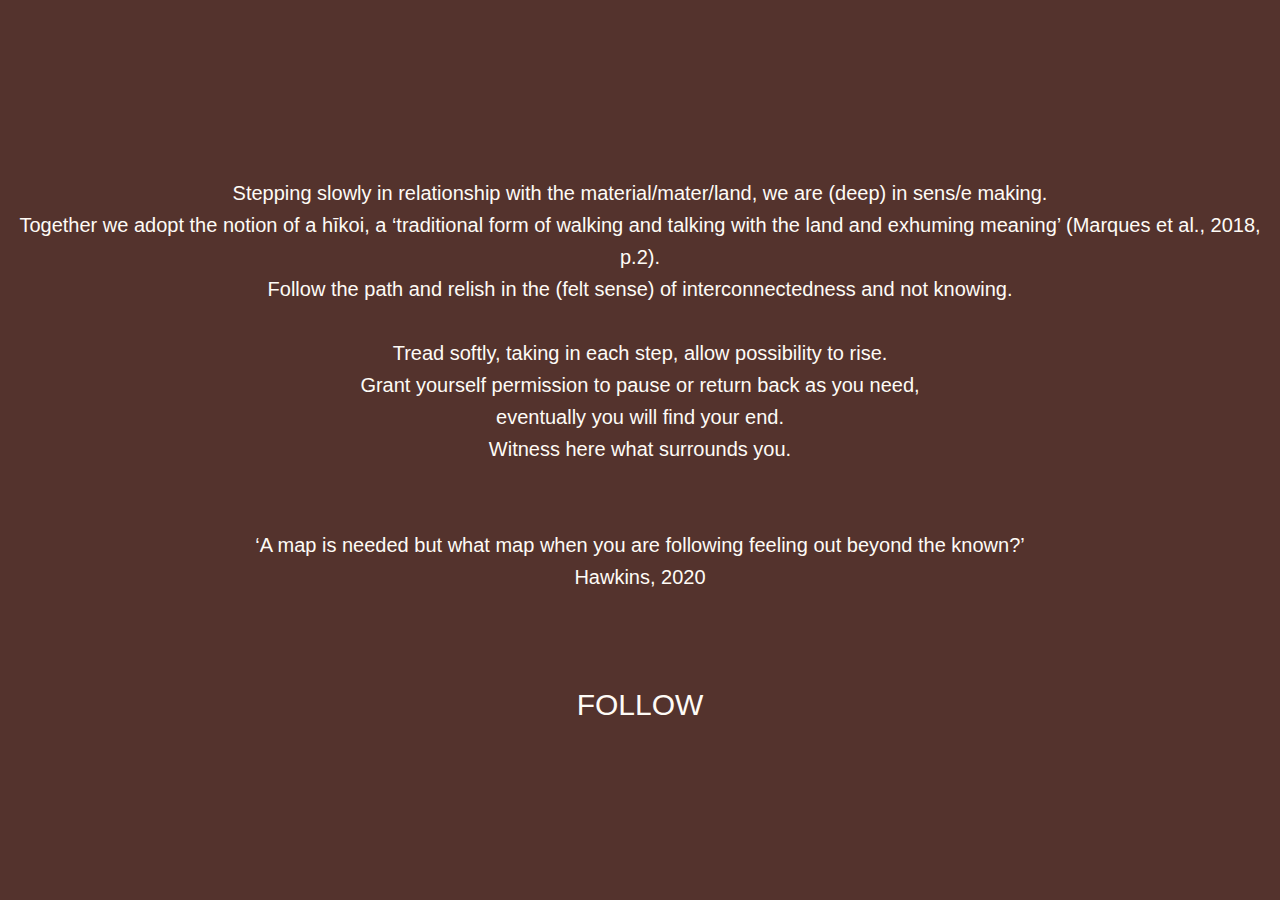
<file: index.html>
<!DOCTYPE html>
<html lang="en">

<head>
    <meta charset="UTF-8">
    <link rel="stylesheet" href="styles.css">
    <title>Mapping Sense</title>
</head>

<body>
    <div class="mainquote">
        <div class="quotebox">
        <p>Stepping slowly in relationship with the material/mater/land, 
            we are (deep) in sens/e making. <br>
            Together we adopt the notion of a  hīkoi, a ‘traditional form of walking and talking with the land and exhuming meaning’ (Marques et al., 2018, p.2). <br>
            Follow the path and relish in the (felt sense) of interconnectedness and not knowing.<br>
            <br>
            Tread softly, taking in each step, allow possibility to rise.<br>
            Grant yourself permission to pause or return back as you need,<br> 
            eventually you will find your end.<br>
            Witness here what surrounds you.<br>
            <br><br>
            ‘A map is needed but what map when you are following feeling out beyond the known?’ <br>Hawkins, 2020
            <br><br><br><br><a href="mapping-sense.html">FOLLOW</a></p>
           
        </div>
    </div>

</body>
</html>
</file>
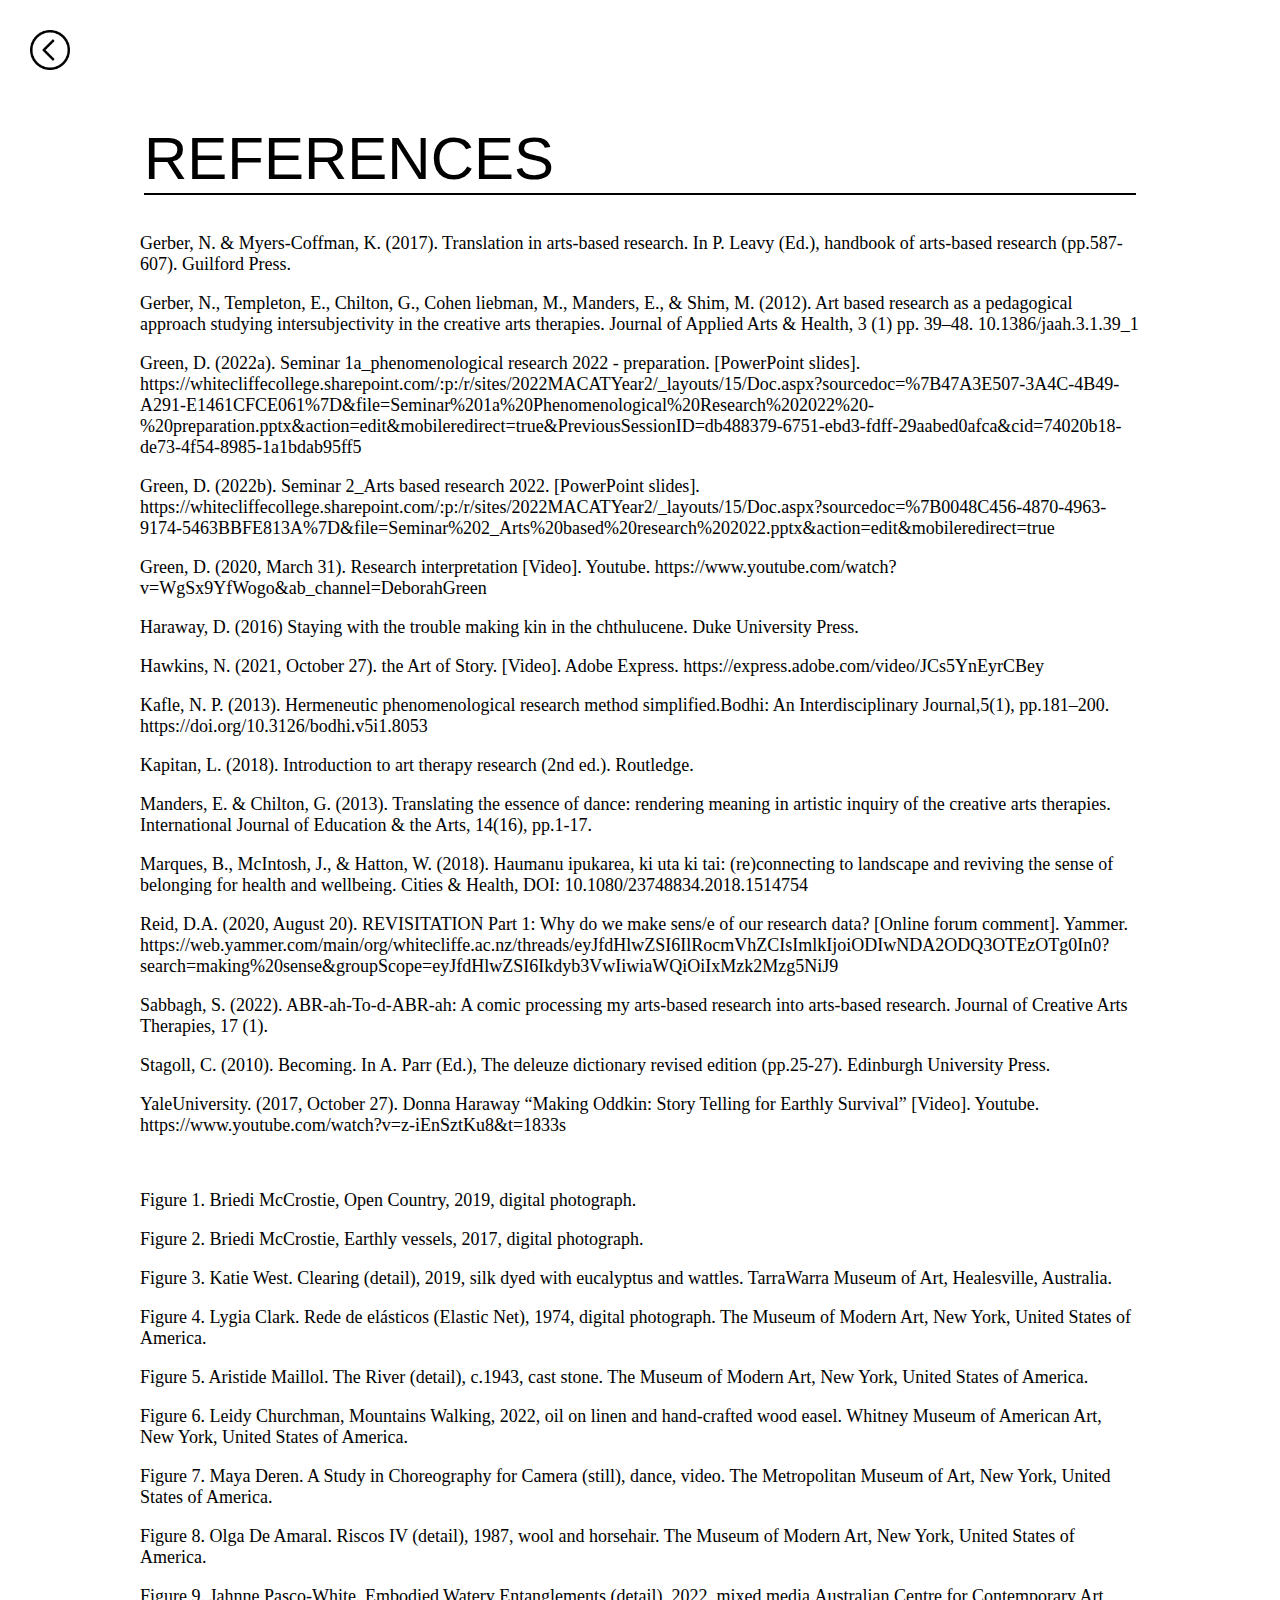
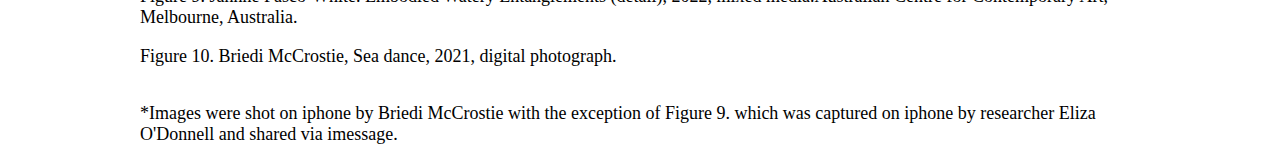
<file: References.html>
<!DOCTYPE html>
<html lang="en">
<head>
	<meta charset="UTF-8">	
	<link rel="stylesheet" href="styles.css">
	<title>References</title>
</head>

<body>
<a href="mapping-sense.html"><img src="images/backarrow.png" alt="backarrow" class="backarrow"></a>
	<div class="references">
		<div class="reference-container">
			<h1 class="heading">REFERENCES</h1>
			<br>
			<p>Gerber, N. & Myers-Coffman, K. (2017). Translation in arts-based research. In P. Leavy (Ed.), handbook of arts-based research (pp.587-607). Guilford Press. </p>
			<br>
			<p>Gerber, N., Templeton, E., Chilton, G., Cohen liebman, M., Manders, E., & Shim, M. (2012). Art based research as a pedagogical approach studying intersubjectivity in the creative arts therapies. Journal of Applied Arts & Health, 3 (1) pp. 39–48. 10.1386/jaah.3.1.39_1</p>
			<br>
			<p>Green, D. (2022a). Seminar 1a_phenomenological research 2022 - preparation. [PowerPoint slides]. https://whitecliffecollege.sharepoint.com/:p:/r/sites/2022MACATYear2/_layouts/15/Doc.aspx?sourcedoc=%7B47A3E507-3A4C-4B49-A291-E1461CFCE061%7D&file=Seminar%201a%20Phenomenological%20Research%202022%20-%20preparation.pptx&action=edit&mobileredirect=true&PreviousSessionID=db488379-6751-ebd3-fdff-29aabed0afca&cid=74020b18-de73-4f54-8985-1a1bdab95ff5</p>
			<br>
			<p>Green, D. (2022b). Seminar 2_Arts based research 2022. [PowerPoint slides]. https://whitecliffecollege.sharepoint.com/:p:/r/sites/2022MACATYear2/_layouts/15/Doc.aspx?sourcedoc=%7B0048C456-4870-4963-9174-5463BBFE813A%7D&file=Seminar%202_Arts%20based%20research%202022.pptx&action=edit&mobileredirect=true</p>
			<br>
			<p>Green, D. (2020, March 31). Research interpretation [Video]. Youtube. https://www.youtube.com/watch?v=WgSx9YfWogo&ab_channel=DeborahGreen</p>
			<br>
			<p>Haraway, D. (2016) Staying with the trouble making kin in the chthulucene. Duke University Press.</p>
			<br>
			<p>Hawkins, N. (2021, October 27). the Art of Story. [Video]. Adobe Express. https://express.adobe.com/video/JCs5YnEyrCBey</p>
			<br>
			<p>Kafle, N. P. (2013). Hermeneutic phenomenological research method simplified.Bodhi: An Interdisciplinary Journal,5(1), pp.181–200. https://doi.org/10.3126/bodhi.v5i1.8053 </p>
			<br>
			<p>Kapitan, L. (2018). Introduction to art therapy research (2nd ed.). Routledge. </p>
			<br>
			<p>Manders, E. & Chilton, G. (2013). Translating the essence of dance: rendering meaning in artistic inquiry of the creative arts therapies. International Journal of Education & the Arts, 14(16), pp.1-17. </p>
			<br>
			<p>Marques, B., McIntosh, J., & Hatton, W. (2018). Haumanu ipukarea, ki uta ki tai: (re)connecting to landscape and reviving the sense of belonging for health and wellbeing. Cities & Health, DOI: 10.1080/23748834.2018.1514754</p>
			<br>
			<p>Reid, D.A. (2020, August 20).  REVISITATION Part 1: Why do we make sens/e of our research data? 
				[Online forum comment]. Yammer. https://web.yammer.com/main/org/whitecliffe.ac.nz/threads/eyJfdHlwZSI6IlRocmVhZCIsImlkIjoiODIwNDA2ODQ3OTEzOTg0In0?search=making%20sense&groupScope=eyJfdHlwZSI6Ikdyb3VwIiwiaWQiOiIxMzk2Mzg5NiJ9</p>
			<br>
			<p>Sabbagh, S. (2022). ABR-ah-To-d-ABR-ah: A comic processing my arts-based research into arts-based research. Journal of Creative Arts Therapies, 17 (1).</p>
			<br>
			<p>Stagoll, C. (2010). Becoming. In A. Parr (Ed.), The deleuze dictionary revised edition (pp.25-27). Edinburgh University Press. </p>
			<br>
			<p>YaleUniversity. (2017, October 27). Donna Haraway “Making Oddkin: Story Telling for Earthly Survival” [Video]. Youtube. https://www.youtube.com/watch?v=z-iEnSztKu8&t=1833s</p>
			<br>
			<br>
			<br>
			<p>Figure 1. Briedi McCrostie, Open Country, 2019, digital photograph.</p>
			<br>
			<p>Figure 2. Briedi McCrostie, Earthly vessels, 2017, digital photograph.</p>
			<br>
			<p>Figure 3. Katie West. Clearing (detail), 2019, silk dyed with eucalyptus and wattles. TarraWarra Museum of Art, Healesville, Australia.</p>
			<br>
			<p>Figure 4. Lygia Clark. Rede de elásticos (Elastic Net), 1974, digital photograph. The Museum of Modern Art, New York, United States of America.</p>
			<br>
			<p>Figure 5. Aristide Maillol. The River (detail), c.1943, cast stone. The Museum of Modern Art, New York, United States of America.</p>
			<br>
			<p>Figure 6. Leidy Churchman, Mountains Walking, 2022, oil on linen and hand-crafted wood easel. Whitney Museum of American Art, New York, United States of America.</p>
			<br>
			<p>Figure 7. Maya Deren. A Study in Choreography for Camera (still), dance, video. The Metropolitan Museum of Art, New York, United States of America.</p>
			<br>
			<p>Figure 8. Olga De Amaral. Riscos IV (detail), 1987, wool and horsehair. The Museum of Modern Art, New York, United States of America.</p>
			<br>
			<p>Figure 9. Jahnne Pasco-White. Embodied Watery Entanglements (detail), 2022, mixed media.Australian Centre for Contemporary Art, Melbourne, Australia.</p>
			<br>
			<p>Figure 10. Briedi McCrostie, Sea dance, 2021, digital photograph.</p>
			<br>
			<br>
			<p>*Images were shot on iphone by Briedi McCrostie with the exception of Figure 9. which was  captured on iphone by researcher Eliza O'Donnell and shared via imessage. </p>
	
		</div>
	</div>
</body>
</html>
</file>
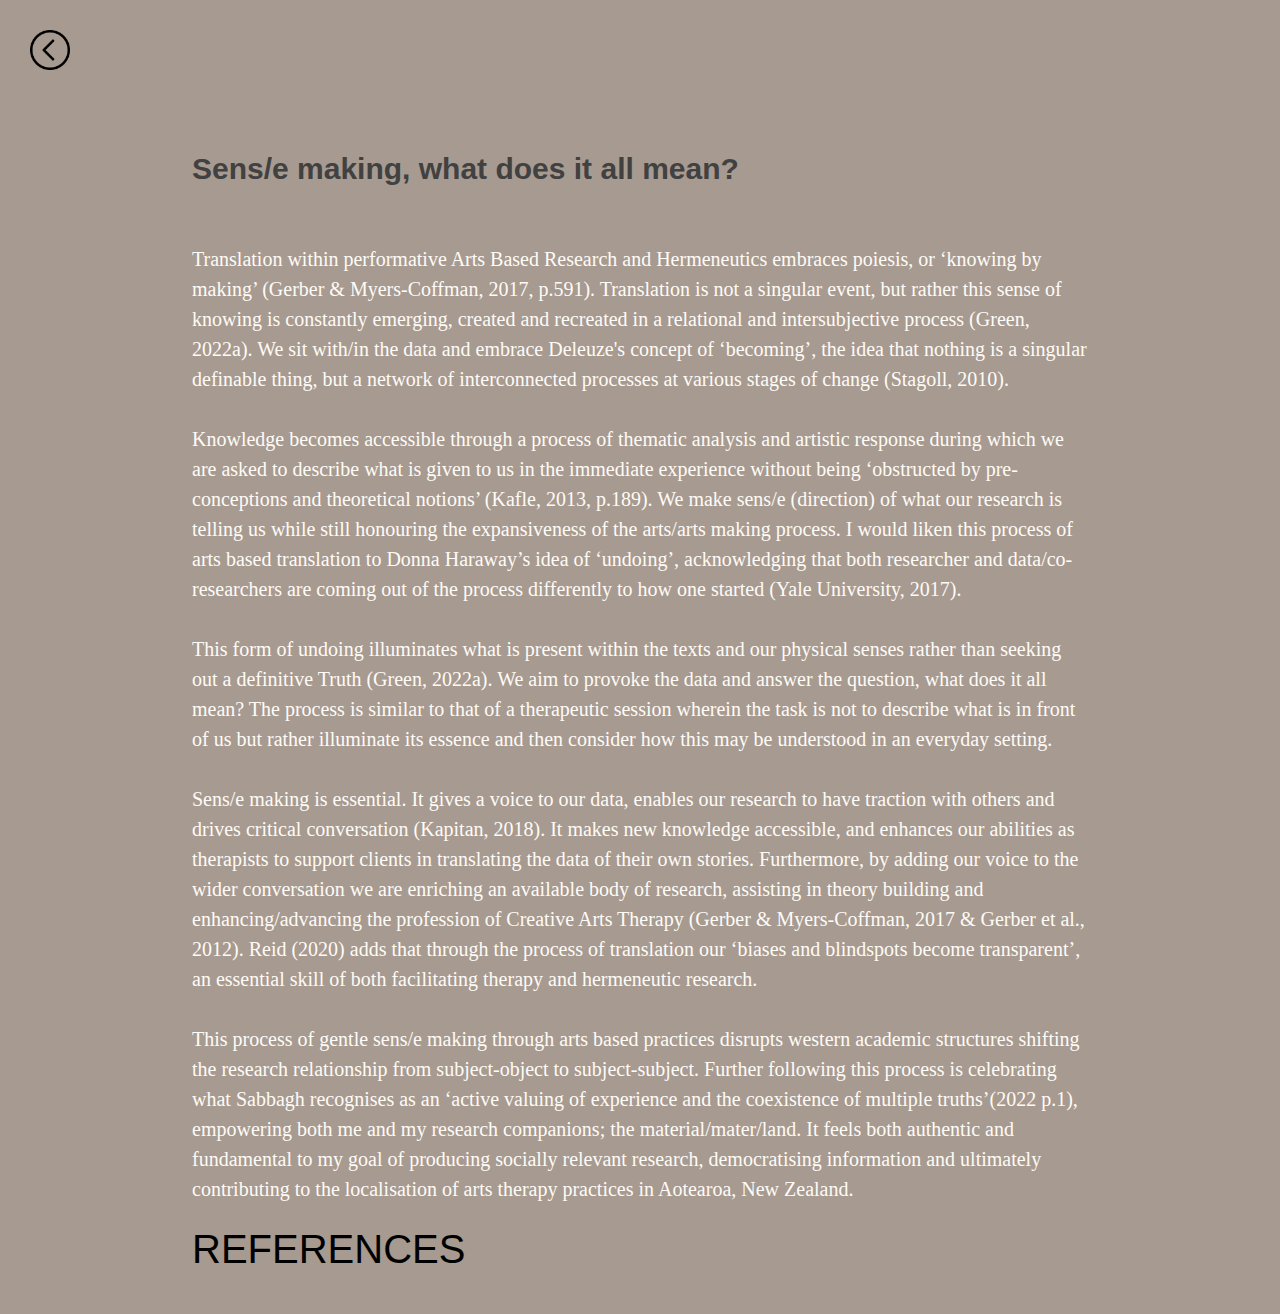
<file: sense-making.html>
<!DOCTYPE html>
<html lang="en">

<head>
    <meta charset="UTF-8">
    <link rel="stylesheet" href="styles.css">
    <title>MAPPING SENSE</title>
</head>

<body>
   
    <div class="sensebox">
        <a href="mapping-sense.html"><img src="images/backarrow.png" alt="backarrow2" class="backarrow"></a>
        <div class="sensetext">
        <h2>Sens/e making, what does it all mean?</h2> <br><br>
        <p>Translation within performative Arts Based Research and Hermeneutics embraces poiesis, or ‘knowing by making’ (Gerber & Myers-Coffman, 2017, p.591). Translation is not a singular event, but rather this sense of knowing is constantly emerging, created and recreated in a relational and intersubjective process (Green, 2022a). We sit with/in the data and embrace Deleuze's concept of ‘becoming’, the idea that nothing is a singular definable thing, but a network of interconnected processes at various stages of change (Stagoll, 2010).<br><br>
            Knowledge becomes accessible through a process of thematic analysis and artistic response during which we are asked to describe what is given to us in the immediate experience without being ‘obstructed by pre-conceptions and theoretical notions’ (Kafle, 2013, p.189). We make sens/e (direction) of what our research is telling us while still honouring the expansiveness of the arts/arts making process. I would liken this process of arts based translation to Donna Haraway’s idea of ‘undoing’, acknowledging that both researcher and data/co-researchers are coming out of the process differently to how one started (Yale University, 2017). <br><br>
            This form of undoing illuminates what is present within the texts and our physical senses rather than seeking out a definitive Truth (Green, 2022a). We aim to provoke the data and answer the question, what does it all mean? The process is similar to that of a therapeutic session wherein the task is not to describe what is in front of us but rather illuminate its essence and then consider how this may be understood in an everyday setting. <br><br>
            Sens/e making is essential. It gives a voice to our data, enables our research to have traction with others and drives critical conversation (Kapitan, 2018). It makes new knowledge accessible, and enhances our abilities as therapists to support clients in translating the data of their own stories. Furthermore, by adding our voice to the wider conversation we are enriching an available body of research, assisting in theory building and enhancing/advancing the profession of Creative Arts Therapy (Gerber & Myers-Coffman, 2017 & Gerber et al., 2012). Reid (2020) adds that through the process of translation our ‘biases and blindspots become transparent’, an essential skill of both facilitating therapy and hermeneutic research. <br><br>
            This process of gentle sens/e making through arts based practices disrupts western academic structures shifting the research relationship from subject-object to subject-subject. Further following this process is celebrating what Sabbagh recognises as an ‘active valuing of experience and the coexistence of multiple truths’(2022 p.1), empowering both me and my research companions; the material/mater/land. It feels both authentic and fundamental to my goal of producing socially relevant research, democratising information and ultimately contributing to the localisation of  arts therapy practices in Aotearoa, New Zealand.<br><br>
            </p>
            <a href="References.html"><h1>REFERENCES</h1></a>
        </div>

    </div>

</body>
</html>
</file>
<file: styles.css>
@import url('https://fonts.googleapis.com/css2?family=Alumni+Sans+Pinstripe:ital@0;1&family=Jost:wght@300;400&display=swap');

* {
    margin:0;

}

h1 {
    font-family: Helvetica, sans-serif;
    font-size: 40px;
    font-weight: 300;
   
}

p {
    background-color: inherit;
}
.mainquote {
    font-family: helvetica;
    font-weight: 300;
    height: 100vh;
    width: 100%;
    display: flex;
    align-items: center;
    background-color:rgb(84, 51, 45);

}
.quotebox {
    display: flex;
    text-align: center;
    width: 750%;
    margin: auto;
    top: 50%;
    font-size: 20px;
    line-height: 32px;
    color: rgb(254,251,246);
}

.quotebox a {
    color: rgb(254,251,246);
    font-size: 30px;
    padding: 5px 10px;
    text-decoration: none;
    border: 1px solid transparent;
    transition: 0.6s;
}

.quotebox a:hover {
    border: 1px solid rgb(254,251,246);
}


/*---------image page ----------*/


.maincontainer {
    background-color: rgb(254, 251, 246);
    display: inline-block;
    height: 100vh;
}

.header {
    display: flex;
    width: 95%;
    justify-content: space-between;
}

.header h1 {
    margin: 20px 40px;
    color: black;
    text-decoration: none;
    border-bottom: 1px solid transparent;
    transition: 0.2s ease;
}

.header h1:hover {
    text-decoration: none;
    border-bottom: 2px solid black;
}

.header a {
    text-decoration: none;
    border-bottom: 2px solid transparent;
    transition: 0.6s;
}


.mainimages {   
    display: flex;
    position: relative;
    margin: 0 50px;
    width: 4000px;
    background-color: none;
}

.mainimages img {
    transition: 0.5s;
}

.imagecontainer {
    position: relative;
    height: 300px; 
    width: auto;
}

.image  {
    width: 100%;
    height: 100%;
}

.overlay {
    position: absolute;
    top:0;
    left: 0;
    bottom: 0;
    right: 0;
    height: 100%;
    width: 100%;
    opacity: 0;
    transition: 0.5s ease;
}

.imagetext {
    color: rgb(0, 0, 0);
    font-size: 18px;
    font-family:'Times New Roman', Times, serif;
    background-color: transparent;
    position: absolute;
    width: 80%;
    top: 50%;
    left: 50%;
    -webkit-transform: translate(-50%, -50%);
    -ms-transform: translate(-50%, -50%);
    transform: translate(-50%, -50%);
    text-align: left;
}

.imagecontainer:hover .overlay {
    opacity: 1;
}


.img1 {
    display: absolute;
    height: 250px;
    width: auto;
    top: 150px;
    left: 0px;
}

.img2 {
    display: absolute;
    height: 270px;
    width: auto;
    top: 80px;
    left: 10px;
}

.img2 .imagetext {
    color: rgb(239, 232, 232);
}

.img3 {
    display: absolute;
    height: 360px;
    width: auto;
    top: -50px;
    left: 30px;
}

.img4 {
    display: absolute;
    height: 300px;
    width: auto;
    top: -90px;
    left: 70px;
}


.img5 {
    display: absolute;
    height: 270px;
    width: auto;
    top: 20px;
    left: 100px;
}

.img5 .imagetext {
    color: rgb(239, 232, 232);
}

.img6 {
    display: absolute;
    height: 250px;
    width: auto;
    top: 200px;
    left: 150px;
}

.img7 {
    display: absolute;
    height: 400px;
    width: auto;
    top: 20px;
    left: 200px;
}

.img7 .imagetext {
    color: rgb(239, 232, 232);
}

.img8 {
    display: absolute;
    height: 350px;
    width: auto;
    top: 0px;
    left: 210px;
}

.img8 .imagetext {
    color: rgb(239, 232, 232);
}

.img9 .imagetext {
    color: rgb(239, 232, 232);
}

.img9 {
    display: absolute;
    height: 400px;
    width: auto;
    top: -110px;
    left: 220px;
}

.img10 {
    display: absolute;
    height: 300px;
    width: auto;
    top: 50px;
    left: 300px;
}


.img1 .overlay {
background-color: rgb(144,156,171);
}

.img2 .overlay {
    background-color: rgb(139,88,68);
}

.img3 .overlay {
    background-color: rgb(167,154,144);
}

.img4 .overlay {
    background-color: rgb(220,222,224);
}

.img5 .overlay {
    background-color: rgb(16,43,23);
}

.img6 .overlay {
    background-color: rgb(144,131,54);
}

.img7 .overlay {
    background-color: rgb(120,73,41);
}

.img8 .overlay {
    background-color: rgb(84,51,45);
}

.img9 .overlay {
    background-color: rgb(138,122,129);
}

.img10 .overlay {
    background-color: rgb(156,139,105);
}

.senselink {
    text-align: right;
    position: relative;
    padding-top: 400px;
    text-align: right;
    bottom: 30px;
    color: black;
    text-decoration: none;
    border-bottom: 1px solid transparent;
    transition: 0.2s ease;
}

.mainimages a {
    text-decoration: none;
}

.senselink:hover {
    text-decoration: none;
    border-bottom: 2px solid black;
}

/* ------------------------ Reference page ------------------------*/

.backarrow {
	padding:30px 30px;
    width: 40px;
    height: auto;
}

.backarrow2 {
	padding:30px 30px;
    width: 40px;
    height: auto;
    background-color: rgb(167,154,144);
}

.references {
	margin:auto;
	display: flex;
	justify-content: center;
}


.reference-container {
	color: black;
	width: 80%;
	height: 1000px;
	font-family: ,sans-serif;
}


.heading {
	font-size: 60px;
    font-family: Helvetica;
	margin: 20px 16px;
	display: block;
	border-bottom: 2px solid black;
	color: onyx;
}

.reference-container p {
	font-size: 18px;
	padding: 0 12px;
}







.sensebox {
    height: 100%;
    width: 100%;
    background-color: rgb(167,154,144);

}
.sensetext {
    padding: 50px 0;
    text-align: left;
    width: 70%;
    margin: auto;
    top: 50%;
    font-size: 20px;
    line-height: 30px;
    color: rgb(254,251,246);
}

.sensetext a {
    color: black;
    text-decoration: none;
    border-bottom: 1px solid transparent;
    transition: 0.2s ease;
}

.sensetext h2 {
    color: rgb(65, 65, 65);
    font-family: helvetica;
}


.sensetext a:hover {
    text-decoration: none;
    border-bottom: 2px solid black;
}
</file>
